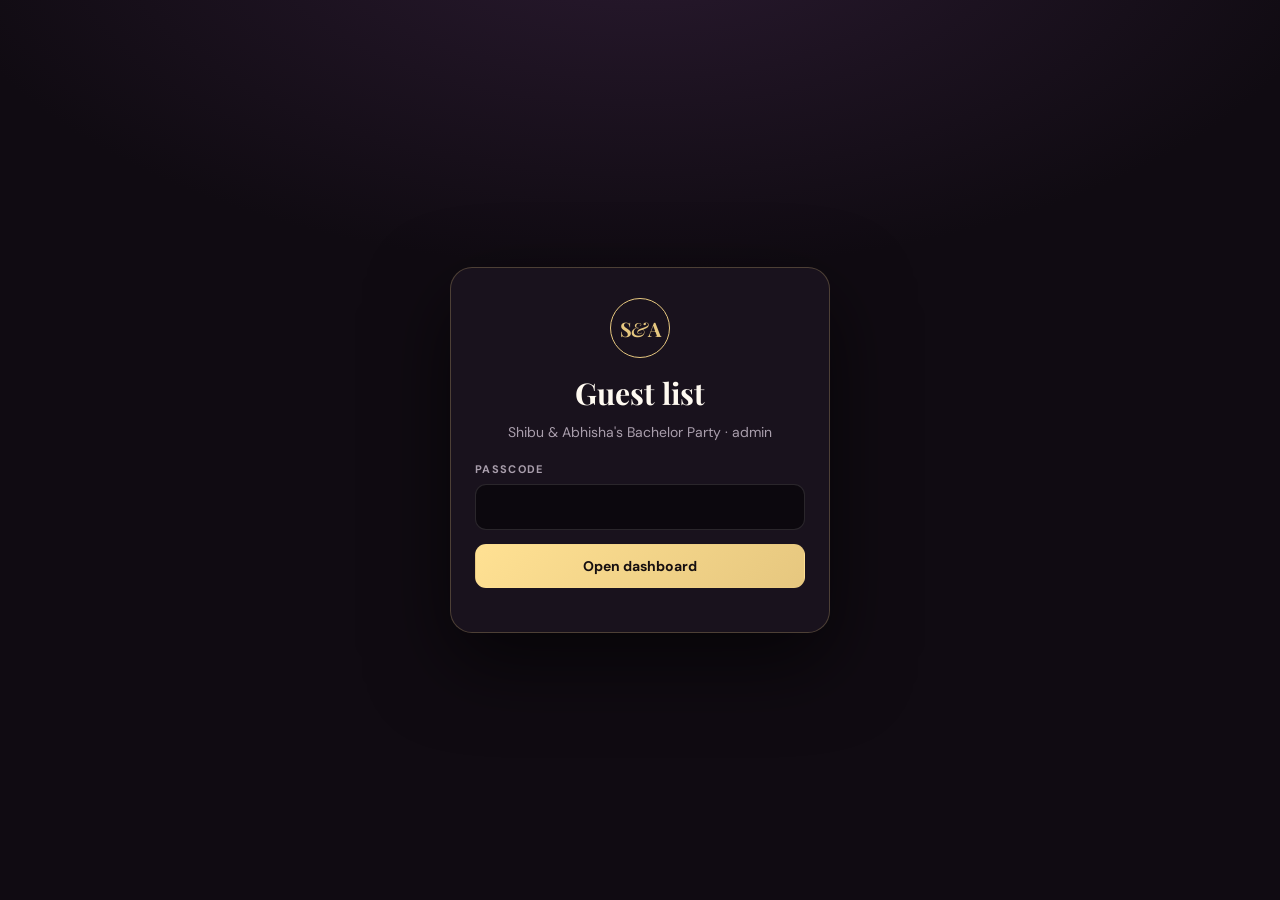
<file: admin.html>
<!doctype html>
<html lang="en">
  <head>
    <meta charset="UTF-8" />
    <meta name="viewport" content="width=device-width, initial-scale=1" />
    <meta name="robots" content="noindex, nofollow" />
    <meta name="theme-color" content="#100b12" />
    <meta name="color-scheme" content="dark" />
    <meta name="darkreader-lock" />
    <title>Guest List | SA's Bachelor Party</title>
    <link rel="preconnect" href="https://fonts.googleapis.com" />
    <link rel="preconnect" href="https://fonts.gstatic.com" crossorigin />
    <link href="https://fonts.googleapis.com/css2?family=DM+Sans:wght@400;500;600;700;800&family=Playfair+Display:ital,wght@0,600;0,700;1,500&display=swap" rel="stylesheet" />
    <link rel="stylesheet" href="admin.css?v=1" />
    <script src="rsvp-config.js?v=1" defer></script>
    <script src="admin.js?v=1" defer></script>
  </head>
  <body>
    <!-- Passcode screen -->
    <main class="login" id="login">
      <form class="login-card" id="loginForm">
        <span class="mark">S<em>&amp;</em>A</span>
        <h1>Guest list</h1>
        <p>Shibu &amp; Abhisha's Bachelor Party · admin</p>
        <label><span>Passcode</span><input id="passcode" type="password" autocomplete="current-password" required /></label>
        <button class="btn btn-gold" type="submit">Open dashboard</button>
        <p class="error" id="loginError" role="alert"></p>
      </form>
    </main>

    <!-- Dashboard -->
    <div class="app" id="app" hidden>
      <header class="topbar">
        <div class="brand"><span class="mark">S<em>&amp;</em>A</span><div><b>Guest list</b><small id="updatedAt">—</small></div></div>
        <div class="topbar-actions">
          <button class="btn btn-ghost" id="refresh" type="button">↻ Refresh</button>
          <button class="btn btn-ghost" id="logout" type="button">Lock</button>
        </div>
      </header>

      <main class="wrap">
        <section class="stats" aria-label="Summary">
          <article class="stat stat-hero"><small>Attending headcount</small><b id="sHeadcount">0</b><span id="sAttendingGuests">0 RSVPs</span></article>
          <article class="stat"><small>Invited</small><b id="sInvited">0</b></article>
          <article class="stat"><small>Responded</small><b id="sResponded">0</b></article>
          <article class="stat"><small>Pending</small><b id="sPending">0</b></article>
          <article class="stat"><small>Declined</small><b id="sDeclined">0</b></article>
        </section>

        <section class="card sides" aria-label="Bride and groom side">
          <div class="sides-head"><span>🤵 Groom's side <b id="sGroom">0</b></span><span><b id="sBride">0</b> Bride's side 👰</span></div>
          <div class="split" aria-hidden="true"><i id="barGroom"></i><i id="barBride"></i></div>
          <p class="sides-note">Headcount of people attending, by side</p>
        </section>

        <section class="card invite" aria-labelledby="inviteTitle">
          <h2 id="inviteTitle">Send an invite</h2>
          <form class="invite-form" id="inviteForm">
            <label class="f-name"><span>Guest name</span><input id="iName" maxlength="60" placeholder="e.g. Rahul" required /></label>
            <label class="f-side"><span>Side</span>
              <select id="iSide"><option value="Groom">Groom</option><option value="Bride">Bride</option></select>
            </label>
            <label class="f-phone"><span>WhatsApp no.</span><input id="iPhone" type="tel" inputmode="tel" maxlength="20" placeholder="Optional" /></label>
            <button class="btn btn-gold f-go" type="submit" id="iSubmit">Create invite</button>
          </form>
          <p class="error" id="inviteError" role="alert"></p>
          <div class="share" id="share" hidden>
            <p>Invite ready for <b id="shareName"></b></p>
            <input id="shareLink" readonly aria-label="Personal invite link" />
            <div class="share-actions">
              <a class="btn btn-wa" id="shareWa" href="#" target="_blank" rel="noreferrer">Send on WhatsApp</a>
              <button class="btn btn-ghost" id="shareCopy" type="button">Copy link</button>
              <button class="btn btn-ghost" id="shareNative" type="button" hidden>Share…</button>
            </div>
          </div>
        </section>

        <section class="card guests" aria-labelledby="guestsTitle">
          <div class="guests-head">
            <h2 id="guestsTitle">Guests <small id="guestCount"></small></h2>
            <button class="btn btn-ghost" id="exportCsv" type="button">Export CSV</button>
          </div>
          <div class="filters">
            <input id="search" type="search" placeholder="Search name or phone" aria-label="Search guests" />
            <select id="fSide" aria-label="Filter by side"><option value="">All sides</option><option>Groom</option><option>Bride</option></select>
            <select id="fStatus" aria-label="Filter by status"><option value="">All statuses</option><option>Attending</option><option>Declined</option><option>Pending</option></select>
          </div>
          <ul class="guest-list" id="guestList"></ul>
          <p class="empty" id="empty" hidden>No guests match.</p>
        </section>
      </main>
      <div class="toast" id="toast" role="status" aria-live="polite"></div>
    </div>
  </body>
</html>
</file>
<file: admin.css>
:root {
  color-scheme: dark;
  --ink: #100b12;
  --panel: #19121d;
  --panel-2: #0c080e;
  --line: #ffffff1f;
  --text: #fffaf1;
  --muted: #a99eac;
  --champ: #e6c77f;
  --gold: #f8c64b;
  --gold-light: #ffe193;
  --groom: #7fb3ff;
  --bride: #ff8fc0;
  --ok: #6fdc9a;
  --bad: #ff8a8a;
  --display: "Playfair Display", Georgia, serif;
  --body: "DM Sans", Arial, sans-serif;
}
* { box-sizing: border-box; }
[hidden] { display: none !important; }
html { -webkit-text-size-adjust: 100%; }
body { margin: 0; min-height: 100vh; color: var(--text); background: radial-gradient(1200px 600px at 50% -10%, #2a1a30, var(--ink) 60%) fixed, var(--ink); font: 15px/1.45 var(--body); -webkit-font-smoothing: antialiased; }
button, input, select { font: inherit; color: inherit; }
h1, h2 { margin: 0; font-family: var(--display); font-weight: 700; }

.mark { display: inline-flex; align-items: center; justify-content: center; width: 42px; height: 42px; flex: none; border: 1px solid var(--champ); border-radius: 50%; color: var(--champ); font-family: var(--display); font-size: 14px; font-weight: 700; white-space: nowrap; letter-spacing: -.02em; }
.mark em { font-style: italic; font-weight: 500; }

/* Inputs + buttons */
input, select { width: 100%; min-height: 46px; padding: 0 13px; background: var(--panel-2); border: 1px solid var(--line); border-radius: 11px; outline: none; font-size: 16px; transition: border-color .2s, box-shadow .2s; }
input:focus, select:focus { border-color: var(--champ); box-shadow: 0 0 0 3px #e6c77f2b; }
label > span { display: block; margin-bottom: 6px; color: var(--muted); font-size: 11px; font-weight: 700; letter-spacing: .12em; text-transform: uppercase; }
label i { font-style: normal; letter-spacing: .02em; text-transform: none; opacity: .75; }
.btn { display: inline-flex; min-height: 44px; align-items: center; justify-content: center; gap: 8px; padding: 0 16px; border: 1px solid transparent; border-radius: 11px; cursor: pointer; font-size: 14px; font-weight: 700; text-decoration: none; transition: transform .15s, background .2s, opacity .2s; }
.btn:active { transform: scale(.97); }
.btn:disabled { opacity: .55; cursor: progress; }
.btn-gold { color: #160f10; background: linear-gradient(135deg, var(--gold-light), var(--champ)); }
.btn-ghost { background: #ffffff0d; border-color: var(--line); }
.btn-ghost:hover { background: #ffffff17; }
.btn-wa { color: #062b16; background: #4be08a; }
.error { min-height: 1em; margin: 10px 0 0; color: var(--bad); font-size: 14px; font-weight: 600; }
.error:empty { min-height: 0; margin: 0; }

/* Login */
.login { display: grid; min-height: 100vh; place-items: center; padding: 20px 16px; }
.login-card { display: grid; width: min(380px, 100%); gap: 14px; padding: 30px 24px; text-align: center; background: var(--panel); border: 1px solid #e6c77f40; border-radius: 22px; box-shadow: 0 30px 80px #0009; }
.login-card .mark { justify-self: center; margin: 0 auto; width: 60px; height: 60px; font-size: 20px; }
.login-card h1 { font-size: 30px; }
.login-card p { margin: -8px 0 6px; color: var(--muted); font-size: 14px; }
.login-card label { text-align: left; }

/* Layout */
.topbar { position: sticky; top: 0; z-index: 5; display: flex; align-items: center; justify-content: space-between; gap: 10px; padding: 12px 16px; background: #100b12e6; border-bottom: 1px solid var(--line); backdrop-filter: blur(10px); -webkit-backdrop-filter: blur(10px); }
.brand { display: flex; align-items: center; gap: 11px; }
.brand b { display: block; font-family: var(--display); font-size: 19px; }
.brand small { color: var(--muted); font-size: 12px; }
.topbar-actions { display: flex; gap: 8px; }
.topbar-actions .btn { min-height: 38px; padding: 0 12px; font-size: 13px; }
.wrap { display: grid; width: min(1040px, 100%); gap: 16px; margin: 0 auto; padding: 16px 16px 60px; }
.card { padding: 20px 18px; background: var(--panel); border: 1px solid var(--line); border-radius: 18px; }
.card h2 { margin-bottom: 14px; font-size: 22px; }

/* Stats */
.stats { display: grid; grid-template-columns: repeat(2, minmax(0, 1fr)); gap: 12px; }
.stat { display: grid; gap: 2px; padding: 15px 16px; background: var(--panel); border: 1px solid var(--line); border-radius: 16px; }
.stat small { color: var(--muted); font-size: 11px; font-weight: 700; letter-spacing: .12em; text-transform: uppercase; }
.stat b { font-family: var(--display); font-size: 32px; line-height: 1.1; }
.stat-hero { grid-column: 1 / -1; background: linear-gradient(135deg, #3a2a14, #22171f); border-color: #e6c77f55; }
.stat-hero b { color: var(--gold-light); font-size: 54px; }
.stat-hero span { color: #e9dcc0; font-size: 13px; }

/* Sides */
.sides-head { display: flex; justify-content: space-between; gap: 10px; font-size: 14px; font-weight: 700; }
.sides-head b { font-family: var(--display); font-size: 24px; vertical-align: -3px; }
.sides-head span:first-child b { color: var(--groom); }
.sides-head span:last-child b { color: var(--bride); }
.split { display: flex; height: 12px; margin: 12px 0 8px; overflow: hidden; gap: 3px; border-radius: 99px; }
.split i { flex: 1 1 0; min-width: 4px; transition: flex-grow .6s ease; }
#barGroom { background: var(--groom); border-radius: 99px 0 0 99px; }
#barBride { background: var(--bride); border-radius: 0 99px 99px 0; }
.sides-note { margin: 0; color: var(--muted); font-size: 12px; }

/* Invite form */
.invite-form { display: grid; grid-template-columns: minmax(0, 1fr) minmax(0, 1fr); gap: 12px; align-items: end; }
.f-name, .f-go { grid-column: 1 / -1; }
.share { margin-top: 16px; padding: 16px; background: var(--panel-2); border: 1px dashed #e6c77f66; border-radius: 14px; animation: rise .35s both; }
.share p { margin: 0 0 10px; color: var(--muted); }
.share p b { color: var(--text); }
.share input { font-size: 13px; color: var(--champ); }
.share-actions { display: flex; flex-wrap: wrap; gap: 8px; margin-top: 10px; }
.share-actions .btn { flex: 1 1 140px; }
@keyframes rise { from { opacity: 0; transform: translateY(8px); } to { opacity: 1; transform: none; } }

/* Guest list */
.guests-head { display: flex; align-items: center; justify-content: space-between; gap: 10px; margin-bottom: 12px; }
.guests-head h2 { margin: 0; }
.guests-head small { color: var(--muted); font-family: var(--body); font-size: 13px; font-weight: 500; }
.guests-head .btn { min-height: 38px; font-size: 13px; }
.filters { display: grid; grid-template-columns: minmax(0, 1fr) minmax(0, 1fr); gap: 8px; margin-bottom: 12px; }
.filters input { grid-column: 1 / -1; }
.guest-list { display: grid; gap: 8px; margin: 0; padding: 0; list-style: none; }
.guest { display: grid; grid-template-columns: minmax(0, 1fr) auto; gap: 8px 12px; align-items: center; padding: 13px 14px; background: var(--panel-2); border: 1px solid var(--line); border-radius: 13px; }
.g-main { display: grid; gap: 4px; min-width: 0; }
.g-main > b { overflow: hidden; font-size: 16px; text-overflow: ellipsis; white-space: nowrap; }
.g-main > small { color: var(--muted); font-size: 12px; }
.g-meta { display: flex; flex-wrap: wrap; align-items: center; gap: 6px; color: var(--muted); font-size: 12px; }
.tag { padding: 2px 8px; background: #ffffff12; border-radius: 99px; font-size: 11px; font-weight: 700; }
.tag-groom { color: #0d1d33; background: var(--groom); }
.tag-bride { color: #3a0d22; background: var(--bride); }
.g-status { display: grid; justify-items: end; gap: 3px; text-align: right; }
.g-status small { color: var(--muted); font-size: 12px; }
.status { padding: 3px 10px; border-radius: 99px; font-size: 12px; font-weight: 800; }
.status-attending { color: #06301a; background: var(--ok); }
.status-declined { color: #3a0b0b; background: var(--bad); }
.status-pending { color: var(--champ); background: #e6c77f1f; border: 1px solid #e6c77f55; }
.g-actions { display: flex; grid-column: 1 / -1; gap: 6px; padding-top: 8px; border-top: 1px solid var(--line); }
.icon-btn { display: grid; flex: 1; min-height: 38px; place-items: center; background: #ffffff0b; border: 1px solid var(--line); border-radius: 10px; cursor: pointer; font-size: 16px; text-decoration: none; }
.icon-btn:hover { background: #ffffff17; }
.empty { margin: 14px 0 0; color: var(--muted); text-align: center; }

.toast { position: fixed; bottom: 20px; left: 50%; z-index: 10; padding: 10px 18px; color: #160f10; background: var(--champ); border-radius: 99px; font-weight: 700; opacity: 0; pointer-events: none; transform: translate(-50%, 12px); transition: opacity .25s, transform .25s; }
.toast.show { opacity: 1; transform: translate(-50%, 0); }

@media (min-width: 760px) {
  .wrap { grid-template-columns: minmax(0, 1fr) minmax(0, 1fr); align-items: start; gap: 18px; padding-top: 22px; }
  .stats, .guests { grid-column: 1 / -1; }
  .stats { grid-template-columns: 1.6fr repeat(4, minmax(0, 1fr)); }
  .stat-hero { grid-column: auto; }
  .invite-form { grid-template-columns: minmax(0, 1fr) minmax(0, 1fr); }
  .filters { grid-template-columns: minmax(0, 2fr) minmax(0, 1fr) minmax(0, 1fr); }
  .filters input { grid-column: auto; }
  .guest { grid-template-columns: minmax(0, 1fr) auto 150px; }
  .g-actions { grid-column: auto; padding-top: 0; border-top: 0; }
}
</file>
